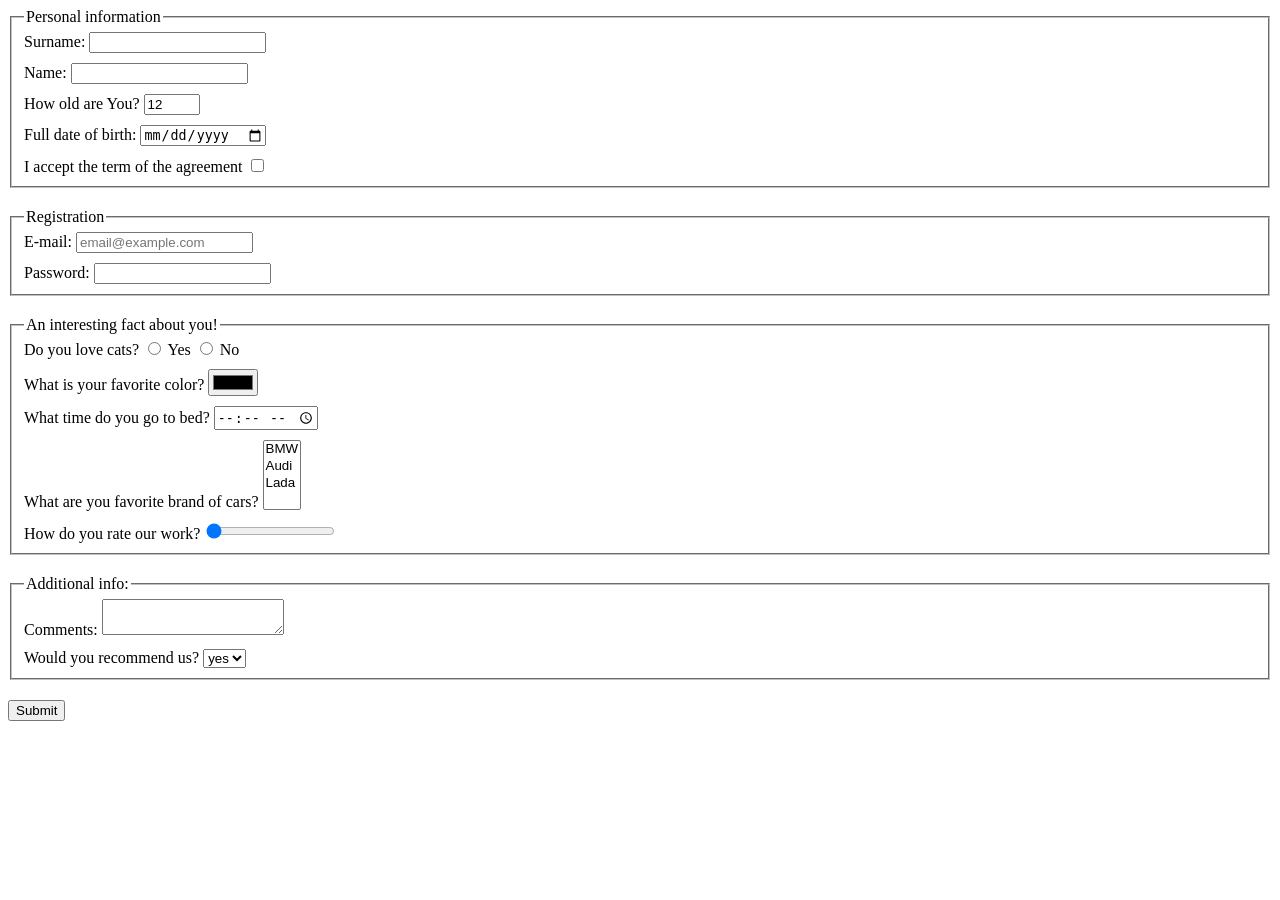
<file: index.html>
<!doctype html><html lang="en"><head><meta charset="UTF-8"><meta name="viewport" content="width=device-width, user-scalable=no, initial-scale=1.0, maximum-scale=1.0, minimum-scale=1.0"><meta http-equiv="X-UA-Compatible" content="ie=edge"><title>HTML Form</title><link rel="stylesheet" href="style.0a4f6bdf.css"></head><body> <form action="https://mate-academy-form-
lesson.herokuapp.com/create-application" method="post" onsubmit="onSubmit()">  <fieldset class="formTable"> <legend>Personal information</legend>  <div class="formfield"> <label for="surname">Surname:</label> <input type="text" id="surname" name="surname" autocomplete="off"> </div>  <div class="formfield"> <label for="name">Name:</label> <input type="text" id="name" name="name" autocomplete="off"> </div>  <div class="formfield"> <label for="age">How old are You?</label> <input type="number" id="age" name="age" value="12" min="0" max="100"> </div>  <div class="formfield"> <label for="birthday">Full date of birth:</label> <input type="date" id="birthday" name="birthday"> </div>  <div class="formfield"> <label for="acceptance">I accept the term of the agreement</label> <input type="checkbox" id="acceptance" name="acceptance"> </div> </fieldset>  <fieldset class="formTable"> <legend>Registration</legend>  <div class="formfield"> <label for="email">E-mail:</label> <input type="email" id="email" name="email" placeholder="email@example.com" required> </div>  <div class="formfield"> <label for="userPassword">Password:</label> <input type="password" id="userPassword" name="userPassword" minlength="8" maxlength="30"> </div> </fieldset>  <fieldset class="formTable"> <legend>An interesting fact about you!</legend>  <div class="formfield"> <p class="text"> <label for="catsLoveYes">Do you love cats? </label> <input type="radio" id="catsLoveYes" name="catsLove"> <label for="catsLoveYes">Yes</label> <input type="radio" id="catsLoveNo" name="catsLove"> <label for="catsLoveNo">No</label> </p> </div>  <div class="formfield"> <label for="color">What is your favorite color?</label> <input type="color" id="color" name="color"> </div>  <div class="formfield"> <label for="bedtime">What time do you go to bed?</label> <input type="time" id="bedtime" name="bedtime"> </div>  <div class="formfield"> <label for="cars">What are you favorite brand of cars?</label> <select name="cars" id="cars" multiple> <option value="BMW">BMW</option> <option value="saab">Audi</option> <option value="Lada">Lada</option> </select> </div>  <div class="formfield"> <label for="workRate">How do you rate our work?</label> <input type="range" id="workRate" name="workRate" min="0" max="5" value="0" step="1"> </div> </fieldset>  <fieldset class="formTable"> <legend>Additional info:</legend>  <div class="formfield"> <p class="text"> <label for="comments">Comments: </label> <textarea id="comments" name="comments" autocomplete="off">
            </textarea> </p> </div>  <div class="formfield"> <label for="recommendation">Would you recommend us?</label> <select name="recommendation" id="recommendation"> <option value="yes">yes</option> <option value="no">no</option> </select> </div> </fieldset>  <input type="submit" value="Submit"> </form> <script type="text/javascript" src="main.e97352c4.js"></script> </body></html>
</file>
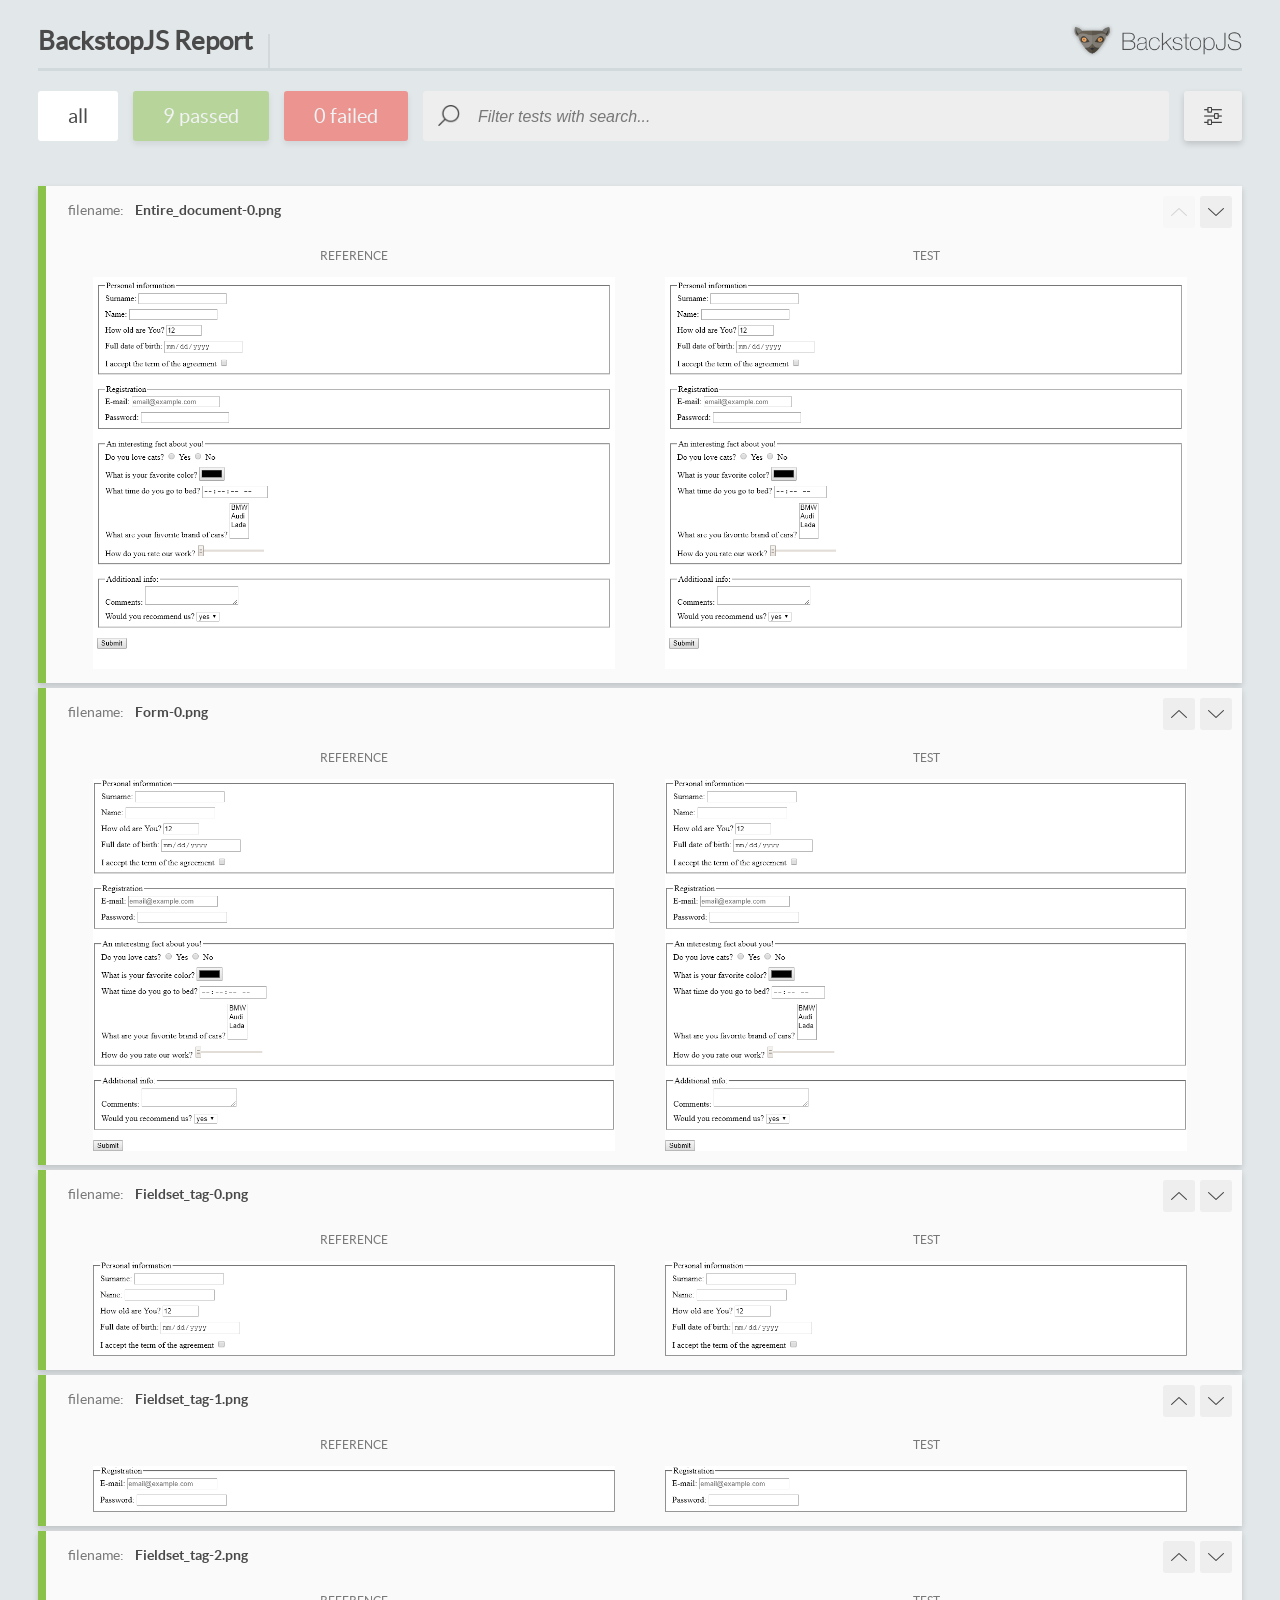
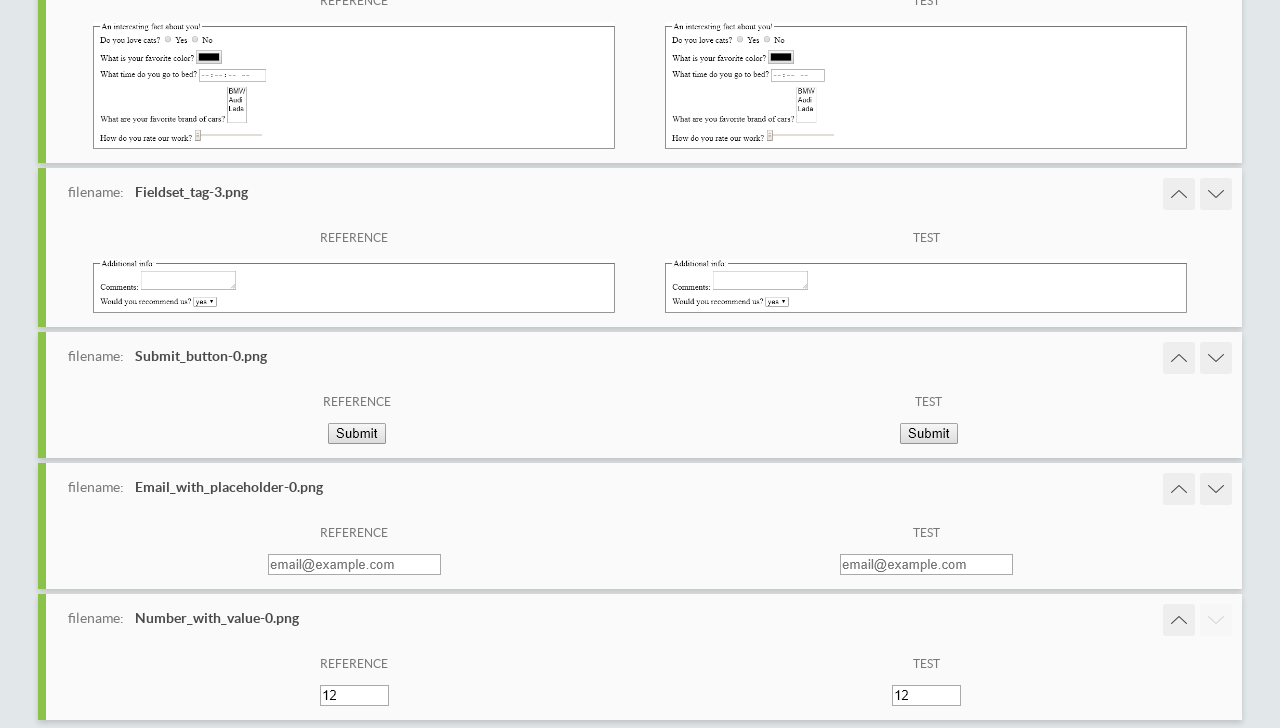
<file: report/html_report/index.html>
<!DOCTYPE html>
<html>
  <head>
    <meta charset="utf-8">
    <title>BackstopJS Report</title>

    <style>
      @font-face {
          font-family: 'latoregular';
          src: url('./assets/fonts/lato-regular-webfont.woff2') format('woff2'),
              url('./assets/fonts/lato-regular-webfont.woff') format('woff');
          font-weight: 400;
          font-style: normal;
      }
      @font-face {
          font-family: 'latobold';
          src: url('./assets/fonts/lato-bold-webfont.woff2') format('woff2'),
              url('./assets/fonts/lato-bold-webfont.woff') format('woff');
          font-weight: 700;
          font-style: normal;
      }

      .ReactModal__Body--open {
          overflow: hidden;
      }
      .ReactModal__Body--open .header {
        display: none;
      }

    </style>
  </head>
  <body style="background-color: #E2E7EA">
    <div id="root">

    </div>
    <script type="text/javascript">
      function report (report) { // eslint-disable-line no-unused-vars
        window.tests = report;
      }
    </script>
    <script type="text/javascript" src="config.js"></script>
    <script type="text/javascript" src="index_bundle.js"></script>
  </body>
</html>
</file>
<file: style.0a4f6bdf.css>
.formfield{margin-bottom:10px}.formTable{margin-bottom:20px}.formTable>.formfield:last-child,.text{margin:0}
/*# sourceMappingURL=style.0a4f6bdf.css.map */
</file>
